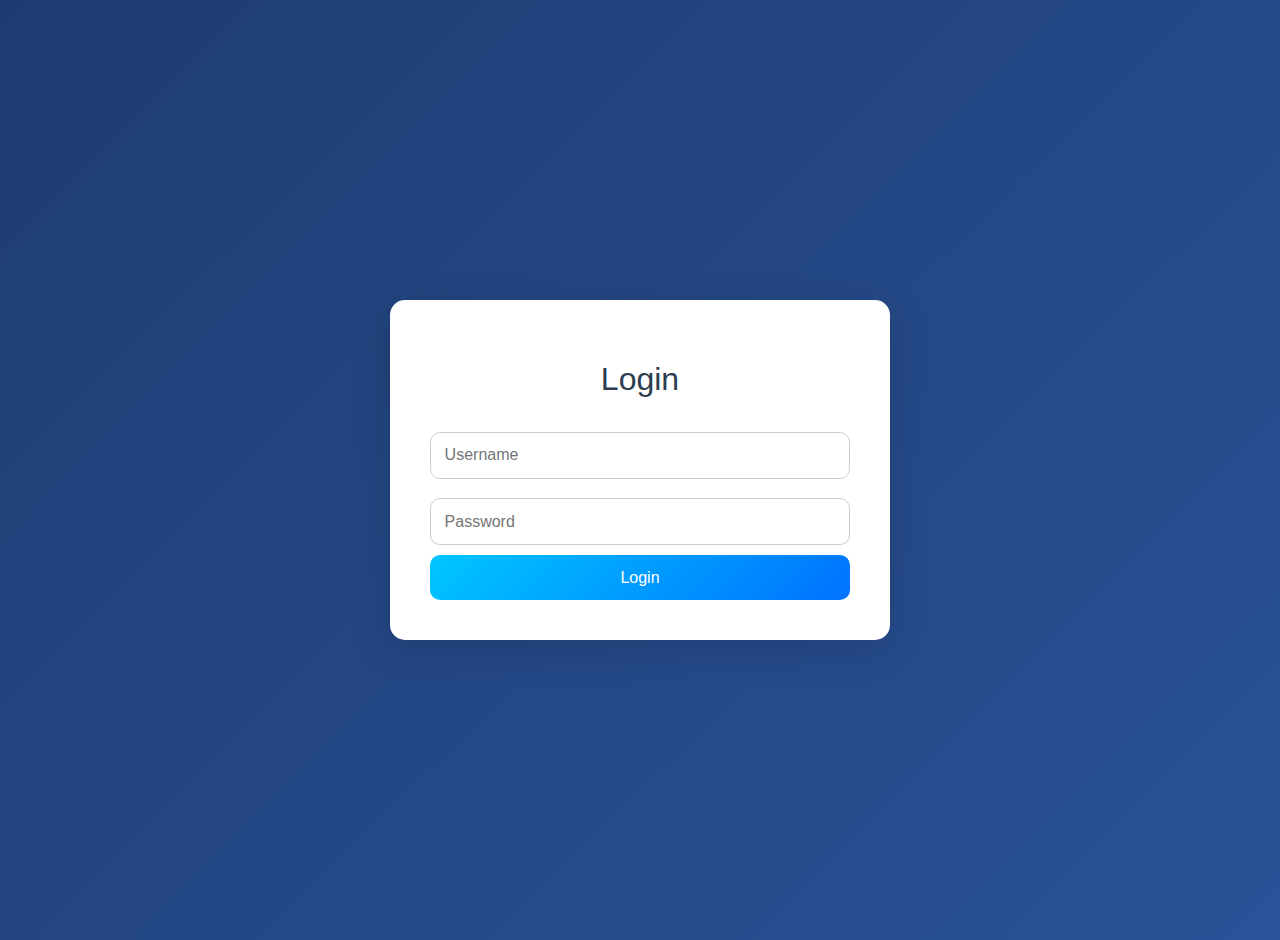
<file: login.html>
<!DOCTYPE html>
<html lang="en">
<head>
    <meta charset="UTF-8">
    <meta name="viewport" content="width=device-width, initial-scale=1.0">
    <title>Login - Ticket Bot Dashboard</title>
    <link rel="stylesheet" href="style.css">
</head>
<body>
    <div class="container" style="display: flex; justify-content: center; align-items: center; height: 100vh;">
        <div class="login-container">
            <h1>Login</h1>
            <form method="POST" action="/login">
                <input type="text" name="username" placeholder="Username" required>
                <input type="password" name="password" placeholder="Password" required>
                <button type="submit">Login</button>
            </form>
        </div>
    </div>
</body>
</html>
</file>
<file: style.css>
/* General Styles */
body {
    font-family: 'Segoe UI', Tahoma, Geneva, Verdana, sans-serif;
    margin: 0;
    padding: 0;
    background: linear-gradient(135deg, #1e3c72 0%, #2a5298 100%);
    /* deep blue gradient */
    color: #f5f7fa;
    min-height: 100vh;
}

.container {
    max-width: 1200px;
    margin: 0 auto;
    padding: 20px;
}

/* Header */
header {
    background: rgba(255, 255, 255, 0.08);
    backdrop-filter: blur(12px);
    color: #ffffff;
    padding: 1.5rem;
    text-align: center;
    box-shadow: 0 4px 12px rgba(0, 0, 0, 0.25);
    border-bottom: 1px solid rgba(255, 255, 255, 0.15);
}

header h1 {
    margin: 0;
    font-size: 2.5rem;
    font-weight: 400;
    letter-spacing: 1px;
}

/* Login Page */
.login-container {
    background: #ffffff;
    padding: 2.5rem;
    border-radius: 15px;
    box-shadow: 0 10px 40px rgba(0, 0, 0, 0.15);
    width: 100%;
    max-width: 420px;
    text-align: center;
    color: #000;
    /* ensure text inside login box is black */
}

.login-container h1 {
    margin-bottom: 1.5rem;
    color: #2c3e50;
    font-weight: 400;
}

/* Inputs */
input[type="text"],
input[type="password"] {
    width: 100%;
    padding: 0.85rem;
    margin: 0.6rem 0;
    border: 1px solid #ccc;
    border-radius: 10px;
    font-size: 1rem;
    transition: all 0.3s ease;
    box-sizing: border-box;
    color: #000;
    /* black text inside inputs */
}

input[type="text"]:focus,
input[type="password"]:focus {
    outline: none;
    border-color: #00c6ff;
    box-shadow: 0 0 0 3px rgba(0, 198, 255, 0.25);
}

/* Buttons */
button {
    background: linear-gradient(135deg, #00c6ff 0%, #0072ff 100%);
    /* bright cyan to blue */
    color: #fff;
    border: none;
    padding: 0.85rem 1.5rem;
    border-radius: 10px;
    cursor: pointer;
    font-size: 1rem;
    font-weight: 500;
    transition: transform 0.2s ease, box-shadow 0.2s ease;
    width: 100%;
}

button:hover {
    transform: translateY(-2px);
    box-shadow: 0 6px 16px rgba(0, 114, 255, 0.35);
}

/* Dashboard */
.dashboard-content {
    background: #ffffff;
    border-radius: 15px;
    padding: 2rem;
    margin-top: 2rem;
    box-shadow: 0 10px 40px rgba(0, 0, 0, 0.15);
    color: #000;
    /* ensure dashboard text is black */
}

.filter-container {
    margin-bottom: 1rem;
    display: flex;
    align-items: center;
    gap: 1rem;
}

.filter-container label {
    font-weight: 500;
    color: #2c3e50;
}

.filter-container select {
    padding: 0.5rem;
    border: 1px solid #ccc;
    border-radius: 8px;
    background: #fff;
    font-size: 1rem;
    transition: border-color 0.3s ease;
}

.filter-container select:focus {
    outline: none;
    border-color: #00c6ff;
    box-shadow: 0 0 0 2px rgba(0, 198, 255, 0.25);
}

.dashboard-content h2 {
    margin-top: 0;
    color: #2c3e50;
    font-weight: 400;
    border-bottom: 3px solid #00c6ff;
    padding-bottom: 0.5rem;
}

/* Tables */
table {
    width: 100%;
    border-collapse: collapse;
    margin-top: 1rem;
    background: #fff;
    border-radius: 10px;
    overflow: hidden;
    box-shadow: 0 6px 16px rgba(0, 0, 0, 0.1);
}

th,
td {
    padding: 1rem;
    text-align: left;
    border-bottom: 1px solid #eee;
    color: #000;
    /* black text for visibility */
}

th {
    background: linear-gradient(135deg, #00c6ff 0%, #0072ff 100%);
    color: #fff;
    font-weight: 600;
    text-transform: uppercase;
    letter-spacing: 0.5px;
}

tr:nth-child(even) {
    background-color: #f9fbfc;
}

tr:hover {
    background-color: #dceeff;
    /* stronger hover highlight for readability */
    transition: background-color 0.2s ease;
}

/* Refresh button styling */
#refresh-btn {
    margin-left: 10px;
    padding: 5px 10px;
    width: 100px;
    background-color: #007bff;
    color: white;
    border: none;
    border-radius: 4px;
    cursor: pointer;
    font-size: 14px;
    float: right;
    transition: background-color 0.3s ease;
}

#refresh-btn:hover {
    background-color: #0056b3;
}

#refresh-btn {
    margin-left: auto;
}

/* Responsive Design */
@media (max-width: 40px) {
    .container {
        padding: 10px;
    }

    header h1 {
        font-size: 2rem;
    }

    .login-container {
        padding: 2rem;
        margin: 1rem;
    }

    table {
        font-size: 0.9rem;
    }

    th, td {
        padding: 0.6rem;
    }
}
</file>
